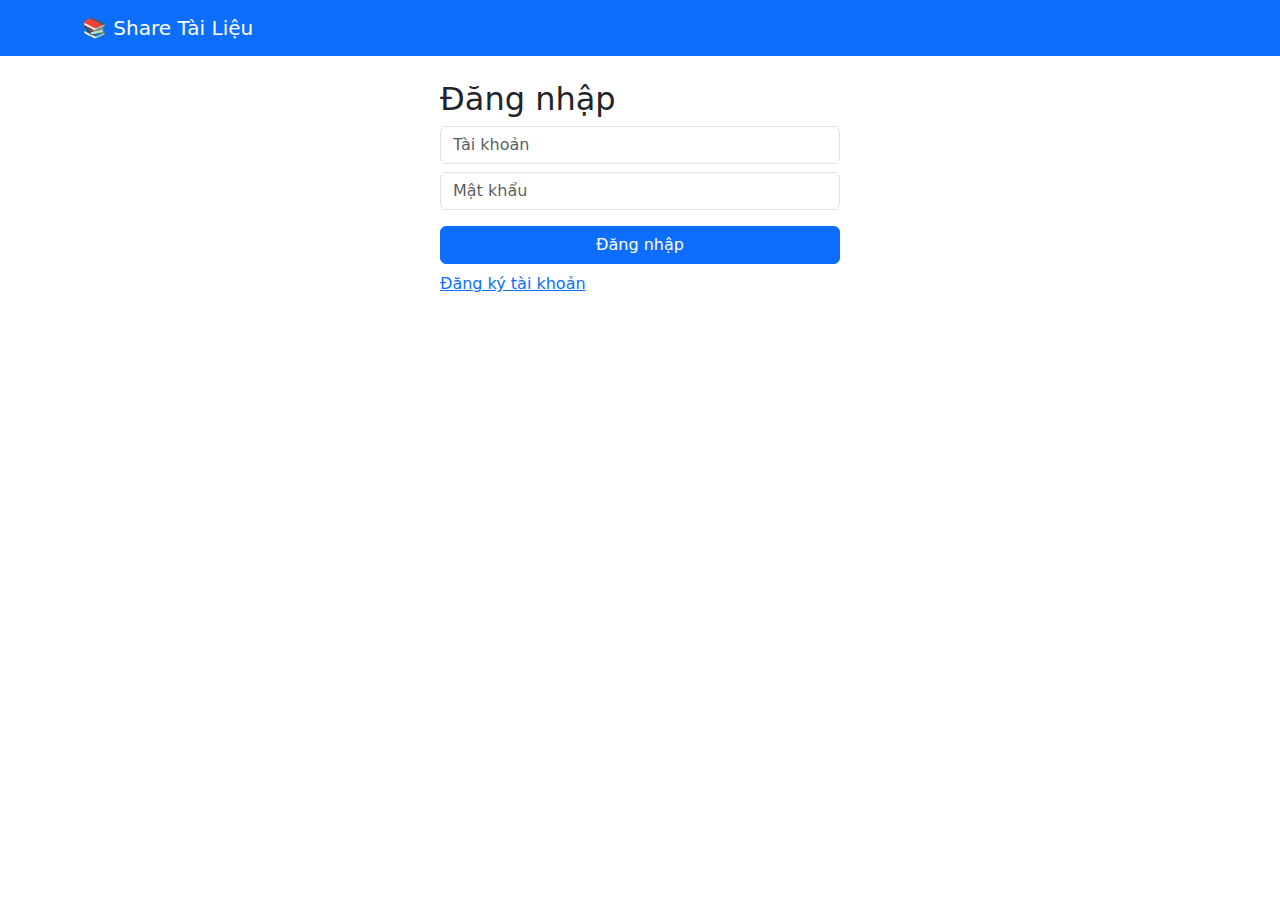
<file: login.html>
<!DOCTYPE html>
<html lang="vi">
<head>
  <meta charset="UTF-8">
  <title>Đăng nhập</title>
  <link rel="stylesheet" href="bootstrap.min.css">
  <link rel="stylesheet" href="style.css">
</head>
<body>
  <nav class="navbar navbar-expand-lg navbar-dark bg-primary">
    <div class="container">
      <a class="navbar-brand" href="index.html">📚 Share Tài Liệu</a>
    </div>
  </nav>
  <div class="container mt-4">
    <form id="loginForm" class="mx-auto" style="max-width:400px;">
      <h2>Đăng nhập</h2>
      <input type="text" class="form-control my-2" id="username" placeholder="Tài khoản" required>
      <input type="password" class="form-control my-2" id="password" placeholder="Mật khẩu" required>
      <button class="btn btn-primary w-100 mt-2" type="submit">Đăng nhập</button>
      <div class="mt-2"><a href="register.html">Đăng ký tài khoản</a></div>
      <div id="loginMsg" class="msg mt-2"></div>
    </form>
  </div>
  <script src="bootstrap.bundle.min.js"></script>
  <script src="script.js"></script>
</body>
</html>
</file>
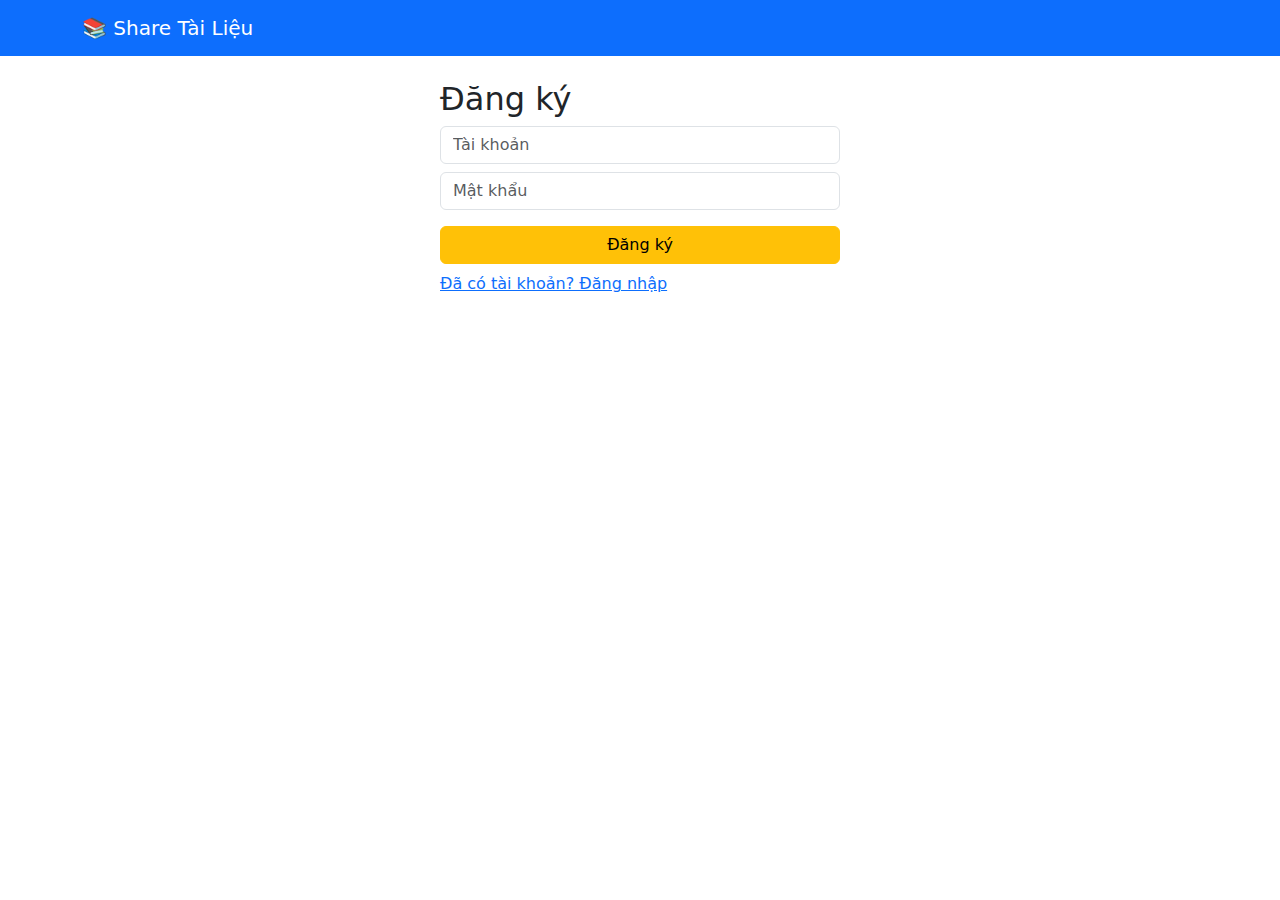
<file: register.html>
<!DOCTYPE html>
<html lang="vi">
<head>
  <meta charset="UTF-8">
  <title>Đăng ký</title>
  <link rel="stylesheet" href="bootstrap.min.css">
  <link rel="stylesheet" href="style.css">
</head>
<body>
  <nav class="navbar navbar-expand-lg navbar-dark bg-primary">
    <div class="container">
      <a class="navbar-brand" href="index.html">📚 Share Tài Liệu</a>
    </div>
  </nav>
  <div class="container mt-4">
    <form id="registerForm" class="mx-auto" style="max-width:400px;">
      <h2>Đăng ký</h2>
      <input type="text" class="form-control my-2" id="regUsername" placeholder="Tài khoản" required>
      <input type="password" class="form-control my-2" id="regPassword" placeholder="Mật khẩu" required>
      <button class="btn btn-warning w-100 mt-2" type="submit">Đăng ký</button>
      <div class="mt-2"><a href="login.html">Đã có tài khoản? Đăng nhập</a></div>
      <div id="registerMsg" class="msg mt-2"></div>
    </form>
  </div>
  <script src="bootstrap.bundle.min.js"></script>
  <script src="script.js"></script>
</body>
</html>
</file>
<file: style.css>
/* ... các style khác ... */

.reaction-group {
  display: flex;
  gap: 12px;
  align-items: center;
  margin-bottom: 8px;
  margin-top: 6px;
  flex-wrap: wrap;
}
.reaction-group .reaction-item {
  background: #f4f6f8;
  border-radius: 16px;
  padding: 5px 18px 5px 10px;
  display: flex;
  align-items: center;
  font-size: 1.25em;
  min-width: 56px;
  transition: background 0.18s;
  cursor: pointer;
  border: 2px solid transparent;
  user-select: none;
}
.reaction-group .reaction-item:hover {
  background: #e9f2fc;
  border: 2px solid #89cafe;
}
.reaction-group .reaction-emoji {
  font-size: 1.4em;
  margin-right: 6px;
  vertical-align: middle;
}
.reaction-group .reaction-count {
  font-size: 1.15em;
  font-weight: 500;
  color: #222;
}
.reaction-group .reaction-label {
  color: #687887;
  font-weight: 500;
  margin-right: 12px;
  font-size: 1em;
}

.reaction-total {
  color: #687887;
  margin-bottom: 8px;
  font-size: 1.04em;
  font-weight: 500;
}

.comment-box-ui {
  background: #f5f6fa;
  border-radius: 14px;
  padding: 16px 18px;
  display: flex;
  align-items: flex-start;
  gap: 12px;
  margin-top: 10px;
  box-shadow: 0 1px 4px rgba(41,56,135,0.09);
}
.comment-box-ui img {
  width: 44px;
  height: 44px;
  border-radius: 50%;
  object-fit: cover;
}
.comment-box-ui textarea {
  flex: 1;
  border: none;
  border-radius: 10px;
  background: transparent;
  resize: none;
  min-height: 32px;
  font-size: 1em;
  outline: none;
}
.comment-box-ui .send-btn {
  background: #15b9ff;
  color: #fff;
  border: none;
  border-radius: 8px;
  font-weight: 600;
  padding: 8px 20px;
  margin-left: 8px;
  transition: background 0.2s;
}
.comment-box-ui .send-btn:hover {
  background: #0d8de6;
}

.comment-meta {
  font-size: 0.95em;
  color: #909ba6;
  margin-bottom: 4px;
  font-weight: 500;
}
</file>
